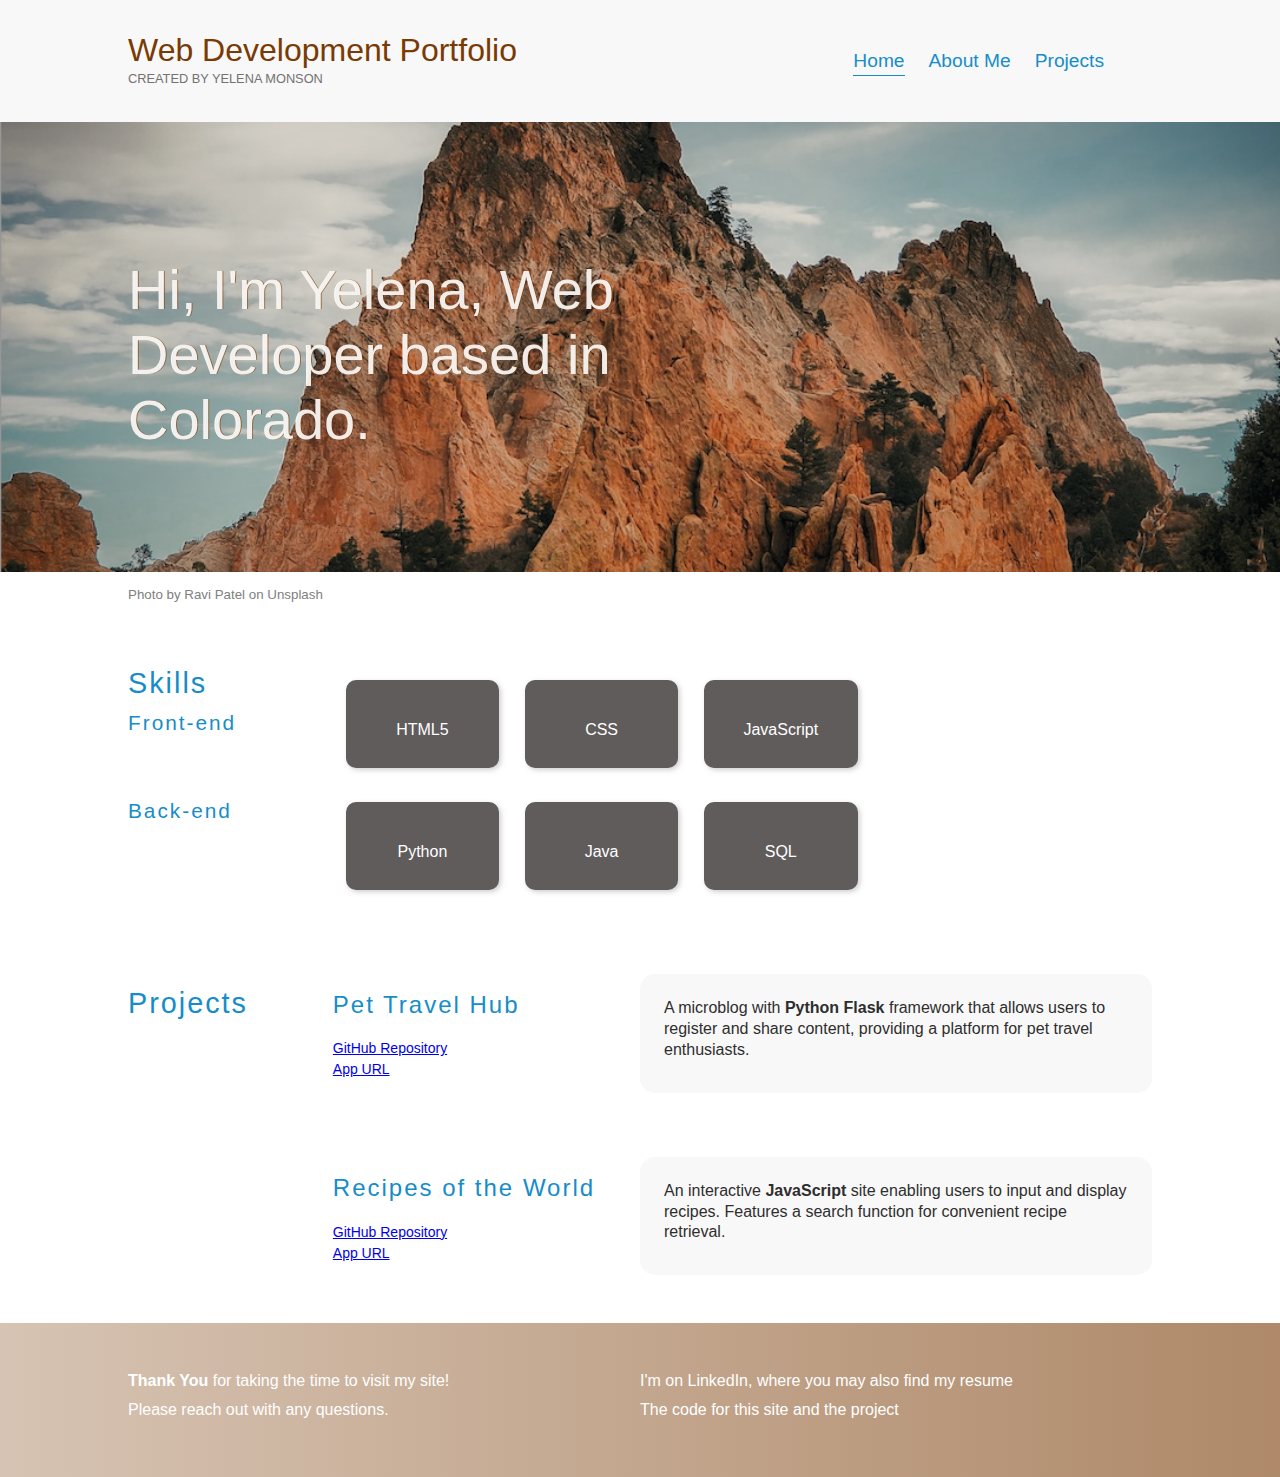
<file: index.html>
<!DOCTYPE html>

<html lang="en">

  <head>
    <meta charset="utf-8">
    <link rel="stylesheet" href="style.css">
    <title>Yelena's Site</title>
    <meta name="viewport" content="width=device-width, initial-scale=1">
    <link rel="preconnect" href="https://fonts.googleapis.com"> 
    <link rel="preconnect" href="https://fonts.gstatic.com" crossorigin> 
    <link href="https://fonts.googleapis.com/css2?family=Signika:wght@500&display=swap" 
      rel="stylesheet">
    <link rel="stylesheet" href="https://cdnjs.cloudflare.com/ajax/libs/font-awesome/6.4.2/css/all.min.css"
      integrity="sha512-z3gLpd7yknf1YoNbCzqRKc4qyor8gaKU1qmn+CShxbuBusANI9QpRohGBreCFkKxLhei6S9CQXFEbbKuqLg0DA==
      " crossorigin="anonymous" referrerpolicy="no-referrer" />
  </head>
  <body>
    <header>
    <div class="container container-nav">
      <div class="header-title">
        <h1>Web Development Portfolio</h1>
        <p>CREATED BY YELENA MONSON</p>
      </div>
      <nav>
        <ul>
          <li><a class="current-page" href="index.html">Home</a></li>
          <li><a href="about.html" id="aboutMeLink">About Me</a></li>
          <li><a href="projects.html">Projects</a></li>
          <li><a href="https://www.linkedin.com/in/yelenamonson/" 
            class="fa-brands fa-linkedin" target="_blank" id="i"></a></li>
          <li><a href="https://github.com/y-monson" 
            class="fa-brands fa-square-github" target="_blank"></a></li>
        </ul>
      </nav>
      </div>
    </header>
    <main>
      <section class="intro-image">
        <h1>Hi, I'm Yelena, Web Developer based in Colorado.</h1>
      </section>
      <p class="container credit">Photo by Ravi Patel on Unsplash</p>

      <section class="container">
        <div class="skills-row skills-1 skills-flexstart">
          <div class="col col-1">
            <h2>Skills</h2>
            <h4>Front-end</h4>
          </div>  
          <div class="skills-col col-0 card">
            <p class="logo"><i class="fa-brands fa-html5 fa-2xl"></i></p>
            <p class="logo gray">HTML5</p>
            <h4 class="skill-level">Advanced</h4>
          </div>
          <div class="skills-col col-0 card">
            <p class="logo"><i class="fa-brands fa-css3 fa-2xl"></i></p>
            <p class="logo gray">CSS</p>
            <h4 class="skill-level">Intermediate</h4>
          </div>
          <div class="skills-col col-0 card">
            <p class="logo"><i class="fa-brands fa-js fa-2xl"></i></p>
            <p class="logo gray">JavaScript</p>
            <h4 class="skill-level">Beginner</h4>
          </div>
        </div>
        <div class="skills-row row-2 skills-flexstart">
          <div class="col col-1">
            <h4>Back-end</h4>
          </div> 
          <div class="skills-col col-0 card">
            <p class="logo"><i class="fa-brands fa-python fa-2xl"></i></p>
            <p class="logo">Python</p>
            <h4 class="skill-level">Intermediate</h4>
          </div>
          <div class="skills-col col-0 card">
            <p class="logo"><i class="fa-brands fa-java fa-2xl"></i></p>
            <p class="logo gray">Java</p>
            <h4 class="skill-level">Intermediate</h4>
          </div>
          <div class="skills-col col-0 card">
            <p class="logo"><i class="fa-solid fa-database fa-2xl"></i></p>
            <p class="logo gray">SQL</p>
            <h4 class="skill-level">Beginner</h4>
          </div>
        </div>
      </section>
      <section class="container">
        <div class="row">
            <div class="col col-1">
                <h2 class="padding-b"><a id="projects-link" href="projects.html">Projects</a></h2>
            </div>
            <div class="col col-2">
                <h3 class="padding-b"><a id="projects-link" href="https://jellyfish-app-edwjy.ondigitalocean.app" target="_blank">
                    Pet Travel Hub</a></h3>
                <p class="padding-b link"><p class="link"><a href="https://github.com/y-monson/dogtravelclub.git" target="_blank">
                    GitHub Repository</a></p>
                    <p class="link"><a href="https://jellyfish-app-edwjy.ondigitalocean.app" target="_blank">
                        App URL</a></p></p>
            </div>
            <div class="col col-3 background-color">
                <p class="padding-b">A microblog with <strong>Python Flask</strong> 
                    framework that allows users to register and share content, 
                    providing a platform for pet travel enthusiasts.</p>
                
            </div>
        </div>

        <div class="row">
            <div class="col col-1">
            </div>
            <div class="col col-2">
              <h3 class="padding-b"><a href="https://y-monson.github.io/recipes/" id="projects-link" target="_blank">Recipes of the World</a></h3>
              <p class="padding-b"><p class="link"><a href="https://github.com/y-monson/recipes" target="_blank">
                GitHub Repository</a></p>
              <p class="link"><a href="https://y-monson.github.io/recipes/" target="_blank">
                App URL</a></p></p>
            </div>
            <div class="col col-3 background-color">
              <p class="padding-b"> An interactive <strong>JavaScript</strong> site enabling 
                users to input and display recipes. Features a search function for convenient 
                recipe retrieval. </p>
            </div>
          </div>
      </section>
    </main> 
    <footer>
      <div class="container">
        <div class="row">
          <div class="col col-wide">
            <p><strong>Thank You</strong> for taking the time to visit my site!</p>
            <p>Please reach out with any questions.</p>
          </div>
          <div class="col col-wide">
            <p>I'm on LinkedIn, where you may also find my resume
              <a href="https://www.linkedin.com/in/yelenamonson/" 
            class="fa-brands fa-linkedin fa-lg" target="_blank"></a></p>
            <p>The code for this site and the project <a href="https://github.com/y-monson" 
              class="fa-brands fa-square-github fa-lg" target="_blank"></a></p>
          </div>
        </div>
      </div>
    </footer>
    <script src="app_3.js"></script>
  </body>
</html>
</file>
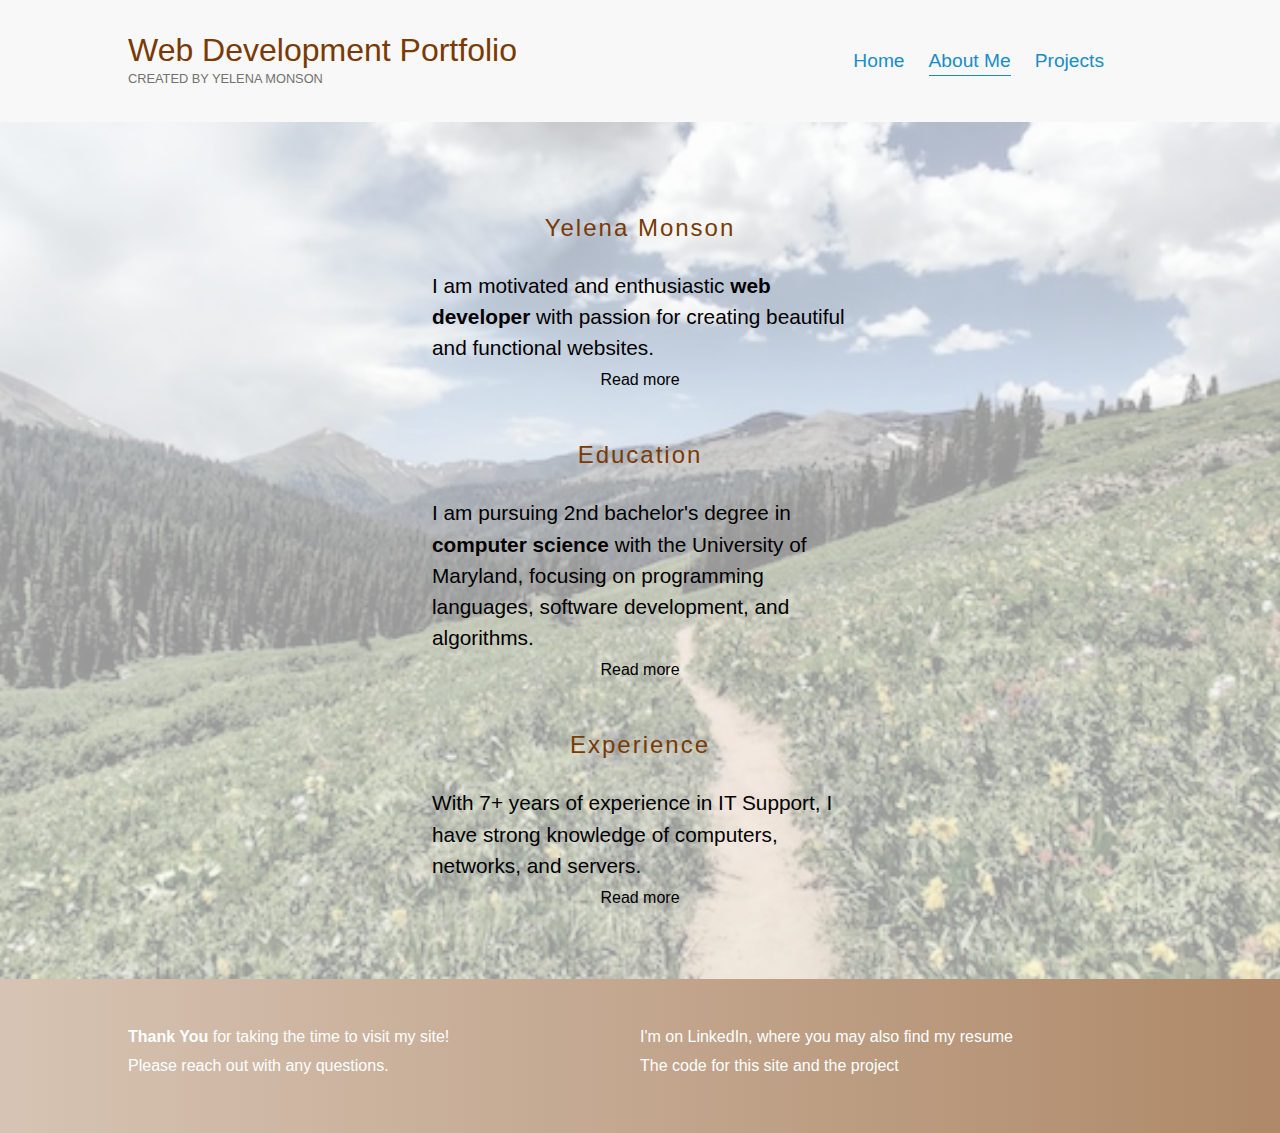
<file: about.html>
<!DOCTYPE html>

<html lang="en">

  <head>
    <meta charset="utf-8">
    <link rel="stylesheet" href="style.css">
    <title>Yelena's Site</title>
    <meta name="viewport" content="width=device-width, initial-scale=1">
    <link rel="preconnect" href="https://fonts.googleapis.com"> 
    <link rel="preconnect" href="https://fonts.gstatic.com" crossorigin> 
    <link href="https://fonts.googleapis.com/css2?family=Signika:wght@500&display=swap" rel="stylesheet">
    <link rel="stylesheet" href="https://cdnjs.cloudflare.com/ajax/libs/font-awesome/6.4.2/css/all.min.css"
    integrity="sha512-z3gLpd7yknf1YoNbCzqRKc4qyor8gaKU1qmn+CShxbuBusANI9QpRohGBreCFkKxLhei6S9CQXFEbbKuqLg0DA==
    " crossorigin="anonymous" referrerpolicy="no-referrer" />
  </head>

  <body>
    <header> 
      <div class="container container-nav">
        <div class="header-title">
          <h1>Web Development Portfolio</h1>
          <p>CREATED BY YELENA MONSON</p>
        </div>
        <nav>
          <ul>
            <li><a href="index.html">Home</a></li>
            <li><a class="current-page" href="about.html">About Me</a></li>
            <li><a href="projects.html">Projects</a></li>
            <li><a href="https://www.linkedin.com/in/yelenamonson/" 
                class="fa-brands fa-linkedin" target="_blank" id="i"></a></li>
            <li><a href="https://github.com/y-monson" 
                class="fa-brands fa-square-github" target="_blank"></a></li>
          </ul>
        </nav>
      </div>
    </header>
    <main>
      <section class="container-about-me">
        <div class="wrap">
            <div class="content">
                <div class="panel" id="yelena">
                    <h3 class="center hide-p">Yelena Monson</h3>
                    <p class="first-line hide-p">I am motivated and enthusiastic <strong>web developer</strong>
                    with passion for creating beautiful and functional websites.</p>
                    <p class="hidden">I am curious about every aspect of building an app from the ground up 
                    and dedicated to continuously improving and expanding my skills. 
                    Currently looking for front-end entry level role.</p>
                    <button class="read-more" onclick="toggleText('yelena')">Read more</button>
                </div>
                <div class="panel" id="education">
                    <h3 class="center hide-p">Education</h3>
                    <p class="first-line hide-p">I am pursuing 2nd bachelor's degree in <strong>computer 
                    science</strong> with the University of Maryland, focusing on 
                    programming languages, software development, and algorithms. 
                    </p>
                    <p class="hidden">Recently completed coursework includes Relational Databases and SQL, 
                        Data Structures, Building Secure Python Applications, and Java courses.
                    </p>
                    <button class="read-more" onclick="toggleText('education')">Read more</button>
                </div>
                <div class="panel" id="experience">
                    <h3 class="center hide-p">Experience</h3>
                    <p class="first-line hide-p">With 7+ years of experience in IT Support, I have strong knowledge 
                        of computers, networks, and servers.
                    </p>
                    <p class="hidden">Assisting customers with tech issues has taught me how to troubleshoot 
                        a wide range of problems quickly and the importance of clear communication. 
                    </p>
                    <button class="read-more" onclick="toggleText('experience')">Read more</button>
                </div>
            </div>
        </div>
      </section>
    </main>
    <footer>
      <div class="container">
        <div class="row">
          <div class="col col-wide">
            <p><strong>Thank You</strong> for taking the time to visit my site!</p>
            <p>Please reach out with any questions.</p>
          </div>
          <div class="col col-wide">
            <p>I'm on LinkedIn, where you may also find my resume
              <a href="https://www.linkedin.com/in/yelenamonson/" 
            class="fa-brands fa-linkedin fa-lg" target="_blank"></a></p>
            <p>The code for this site and the project <a href="https://github.com/y-monson" 
              class="fa-brands fa-square-github fa-lg" target="_blank"></a></p>
          </div>
        </div>
      </div>
    </footer>

    
    <script src="app.js"></script>
  </body>
</html>
</file>
<file: style.css>
* {
  margin: 0;
  padding: 0;
}
  
* {
  box-sizing: border-box; 
}
  
body {
  font-family: Arial, Helvetica, sans-serif;
  color: rgb(47, 46, 46);
}

.credit {
    font-size: smaller;
    color: gray;
}

/* ------ NAVIGATION BAR ---------------------- */
header {
  background-color: #f8f8f8;
}

nav {
  display: flex;
  justify-content: flex-end;
  width: 100%;
  align-items: center;
}

nav ul {
  list-style-type: none;
}

nav li {
  padding-left: 1.5rem;
  float: left;
}

nav a {
  text-decoration: none;
  color: rgb(22, 141, 200);
  font-size: larger;
  padding: 0.2em 0;
}

.header-title {
  width: 80%;
}

.header-title h1 {
  font-weight: 100;
  color: rgb(121, 58, 4);
}

.header-title p {
  color: rgb(116, 113, 113);
  font-size: 0.8rem;
}

nav a:hover {
  color: rgb(121, 58, 4);
}

.current-page {
  border-bottom: solid rgb(22, 141, 200) 0.1rem;
}

.current-page:hover {
  color:rgb(22, 141, 200);
}
/* ---- End of NAVIGATION ------------------------------ */

/* ----- FONTS USED THROUGHOUT THE SITE ----------------- */
h2 {
  color: rgb(22, 141, 200);
  font-weight: 400;
  font-size: 1.8rem;
  letter-spacing: 2px;
}

h3 {
  color: rgb(22, 141, 200);
  font-weight: 400;
  font-size: 1.5rem;
  letter-spacing: 2px;
}

h4 {
  color: rgb(22, 141, 200);
  font-weight: 400;
  font-size: 1.3rem;
  letter-spacing: 2px;
  padding-top: 0.5em;
}

p {
  line-height: 1.3rem;
  font-size: 1rem;
}
/* --- end of FONTS ---------------------------------------------- */

/* --- STYLES FOR CONTAINER, ROW, and COLUMN CLASSES ----------------------- */
.container {
  width: 80%;
  margin: 0 auto;
  padding-top: 1em;
  padding-bottom: 1em;
}

.container-nav {
  display: flex;
  padding-top: 2em;
  padding-bottom: 2em;
}

.row {
  display: flex;
  justify-content: space-between;
  align-items: baseline;
  padding-top: 2em;
  padding-bottom: 2em;
}

.skills-row {
  display: flex;
  justify-content: space-between;
  padding-top: 2em;
  padding-bottom: 0.5em;
}

.skills-flexstart {
  justify-content: flex-start;
}

.row-1 { 
  padding-bottom: 0;
}

.row-2 {
  padding-top: 0;
}

.col-0 {
  width: 15%;
  flex-wrap: wrap;
  background-color: rgb(96, 92, 92);
  padding: 1.3em 0.5em;
  margin: 0.8em;
  box-shadow: 2px 2px 5px rgba(164, 162, 162, 0.5);
  border-radius: 10px;
  cursor: pointer;
}

.col-1 {
  width: 20%;
}

.col-2 {
  width: 30%;
}

.col-3 {
  width: 50%;
}

.col-wide {
  width: 70%;
}

.background-color {
    background-color: #f8f8f8;
    border-radius: 15px;
    padding: 1.5em;
}

/* End of CONTAINER and BOX classes */

/* --- LANDING PAGE ----------------------------------------- */
/* Intro section */
.intro-image {
  background-image: url("assets/cover.png");
  background-size: cover;
  background-position: center;
  width: 100%;
  height: 50vh;
  background-position: bottom;
}

.intro-image h1 {
  position:relative;
  top: 30%;
  left: 10%;
  color: rgba(255, 255, 255, 0.9);
  flex-shrink: 0;
  font-size: 3.5rem;
  font-weight: 500;
  text-shadow: 1px 0 0 rgba(121, 58, 4, 0.6);
  width: 50%;
}

/* Styles for the skills card */
.logo {
  text-align: center;
  padding: 0.4em;
  color: white;
}

.padding-l {
  padding-left: 0.5em;
}

.padding-t {
 padding-top: 0.5em;
}
/* link to the projects page */
#projects-link {
  text-decoration: none;
  color: rgb(22, 141, 200);
}

#projects-link:hover {
    color: rgb(121, 58, 4);
}

.padding-b {
  padding-bottom: 0.5em;
}

/* Landing page card skills cards styles */
.skill-level {
    display: none;
}

.flipped p{
    display: none;
}

.flipped h4 {
    display:block;
    text-align: center;
}

.col-0.flipped {
    background-color: #f8f8f8;
}

/* End of Landing page card skills cards styles */

/* --- End of LANDING PAGE ------------------------------------- */

/* --- ABOUT PAGE ---------------------------------------------- */

.container-about-me {
    width: 100%;
    margin: 0 auto;
}

.center {
    display: flex;
    justify-content: center;
}

.wrap {
    position: relative;
}
  
.wrap:before {
content: ' ';
display: block;
position: absolute;
left: 0;
top: 0;
width: 100%;
height: 100%;
background-image: url("assets/jashan-kaleka-0i1xlrAXroY-unsplash-2.jpg");
background-repeat: no-repeat;
background-position: 50% 0;
background-size: cover;
filter: grayscale(50%);
opacity: 0.4; 
}
  
.content {
position: relative;
padding: 3em 6em;
width: 50%;
margin: 0 auto;
}

.content p {
    color: black;
    font-size: 1.3em;
    text-align:left;
    line-height: 1.5em;
}

.content h3 {
    color:rgb(121, 58, 4);
    padding-top: 1em;
    line-height: 1.5em;
    padding-bottom: 1em;
}

.hidden {
    display: none;
}

.read-more {
    background-color: rgba(255, 255, 255, 0);
    border: none;
    padding: 0.5em;
    cursor: pointer;
    font-size: 1em;
    color: black;
}

.panel {
    margin: 1em;
    display: flex;
    flex-direction: column;
}

/* --- End of ABOUT PAGE --------------------------------------- */

/* --- PROJECTS PAGE ------------------------------------------- */
.link {
  font-size: 14px;
}

.padding {
  padding-right: 1em;
}

.align-baseline {
  align-items: baseline;
}

.carousel {
  height: 565px;
  width: 500px;
  overflow: hidden;
}

.image-container {
  display: flex;
  transform: translateX(0);
  transition: transform 0.5s ease-in-out
}

img {
  width: 500px;
  height: 500px;
  object-fit:contain;
}

.caption {
  padding: 0 0 0.3rem 0;
}

.caption p {
  text-align: center;
  font-style: italic;
  color: navy;
}

.buttons-container {
  display: flex;
  justify-content: space-between;
}

.btn {
  background-color: rgb(22, 141, 200);
  color: #fff;
  border: none;
  padding: 0.5rem;
  cursor: pointer;
  width: 49.5%;
}

.btn:hover {
  opacity: 0.8;
}

.btn:focus {
  outline: none;
}
/* --- End of PROJECTS PAGE ------------------------------------------- */

/* --- FOOTER SECTION ------------------------------------------------- */
footer {
  background-image: linear-gradient(to right, rgba(121, 58, 4, 0.3), rgba(121, 58, 4, 0.6));
  width: 100%;
  color: white;
}

footer p {
  padding-bottom: 0.5em;
}

footer a {
  color: white;
}

/* --- End of FOOTER section -------------------------------------- */

/* --- RESPONSIVE DESIGN ------------------------------------------ */

@media (max-width: 1100px) {
  .intro-image h1 {
    font-size: 3rem;
    width: 70%;
  }
  .row {
    display: flex;
    flex-direction: column;
    flex-wrap: wrap;
  }
  .col {
    width: 100%;
  }
  
  .skills-col {
    width: 50%;
  }
  .col-0.active {
    width: 50%;
  }
  .header-title h1 {
    text-align: center;
  }
  .header-title p {
    text-align: center;
  }
  .content {
    width: 80%;
  }
}

@media (max-width: 800px) {
  .row {
    display: flex;
    flex-direction: column;
    flex-wrap: wrap;
  }
  .skills-row {
    display: flex;
    flex-direction: column;
    flex-wrap: wrap;
  }
  .col {
    width: 100%;
  }
  .col-0 {
    padding: 0.2em 0 0 0;
  }
  .skills-col {
    width: 100%;
    margin-left: 0;
  }
  .col-0.active {
    width: 100%;
    margin-left: 0;
  }
  .container-nav {
    flex-direction: column;
  }
  .container-about-me {
    padding-top: 0;
    padding-bottom: 0;
    width: 100%;
  }
  nav {
    justify-content: center;
  }
  .header-title {
    width: 100%;
  }
  nav li {
    padding: 0.5em;
    text-align: center;
    width: 100%;
  }
  .content {
    width: 100%;
    padding: 2em;
  }
  .panel {
    width: 100%;
  }

}

@media (max-width: 600px) {
  .intro-image h1 {
    font-size: 2rem;
    width: 70%;
  }
  .row {
    display: flex;
    flex-direction: column;
    flex-wrap: wrap;
  }
  .skills-row {
    display: flex;
    flex-direction: column;
    flex-wrap: wrap;
  }
  .col {
    width: 100%;
  }
  .skills-col {
    width: 100%;
  }
  .col-0.active {
    width: 100%;
  }
  .container-nav {
    flex-direction: column;
  }
  .container-about-me {
    padding-top: 0;
    padding-bottom: 0;
    width: 100%;
  }
  nav {
    justify-content: center;
  }
  .header-title {
    width: 100%;
  }
  nav li {
    padding: 0.5em;
    text-align: center;
    width: 100%;
  }
  .content {
    width: 100%;
    padding: 0.5em;
  }
  .panel {
    width: 100%;
  }
}

@media (max-width: 550px) {

  .media-container {
    width: 98%;
    margin: 0 auto;
  }
  .img-h3 {
    text-align: center;
  }
  .img-carousel {
    box-shadow: none;
    height: 100%;
    width: 97%;
    overflow: hidden;
  }
  .image-container {
    display: flex;
    flex-direction: column;
  }
  .img {
    padding: 0;
  }
  .btn {
    visibility:hidden;
  }
  .panel {
    width: 90%;
    padding: 0.5rem;
  }
  .panel-title {
    font-size: 1.5rem;
  }

  .btn-toggle {
   top: 2.5rem;
    right: 0.7rem;
  }
}
/* --- End of Responsive design ------------------------------------------ */
</file>
